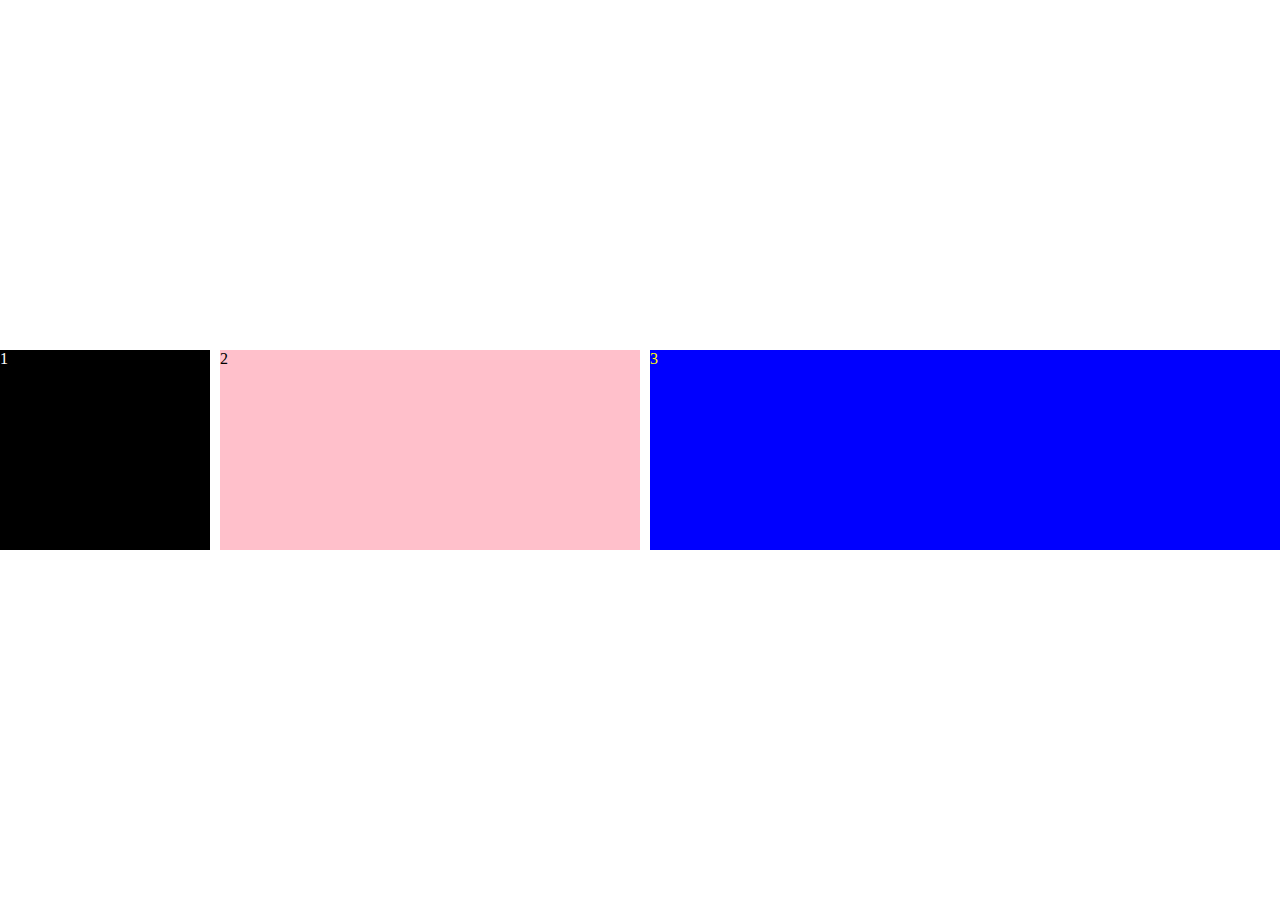
<file: index.html>
<!DOCTYPE html>
<html lang="en">
  <head>
    <meta charset="UTF-8" />
    <meta name="viewport" content="width=device-width, initial-scale=1.0" />
    <title>Document</title>
    <link rel="stylesheet" href="./style.css" />
  </head>
  <body>
    <div class="flex-container">
      <div class="item item-1">1</div>
      <div class="item item-2">2</div>
      <div class="item item-3">3</div>
    </div>
  </body>
</html>
</file>
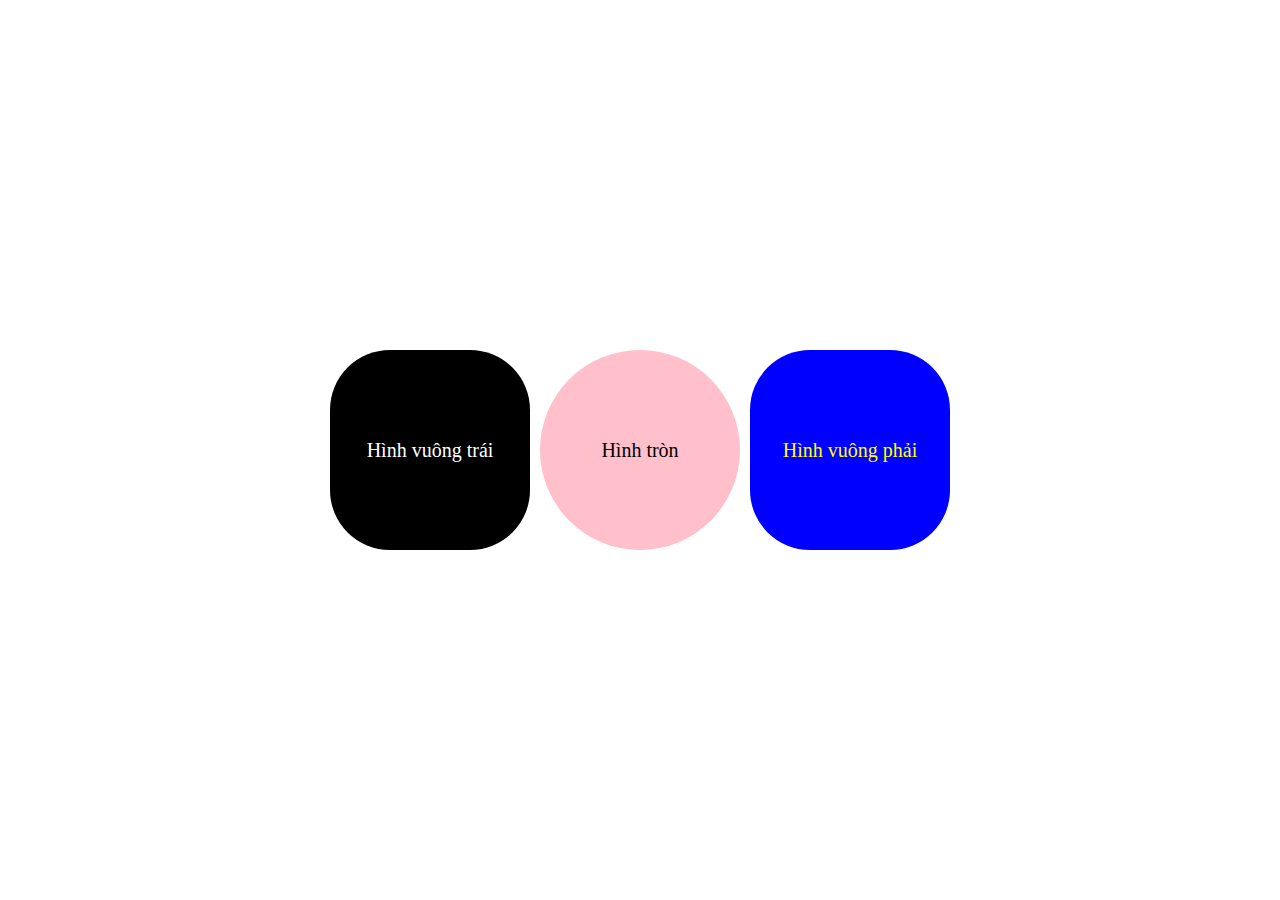
<file: bai1.html>
<!DOCTYPE html>
<html lang="en">
<head>
    <meta charset="UTF-8">
    <meta name="viewport" content="width=device-width, initial-scale=1.0">
    <title>Document</title>
    <link rel="stylesheet" href="./bai1.css">
</head>
<body>
    <div class="flex-container">
        <div class="item item-1">Hình vuông trái</div>
        <div class="item item-2">Hình tròn</div>
        <div class="item item-3">Hình vuông phải</div>
      </div>
</body>
</html>
</file>
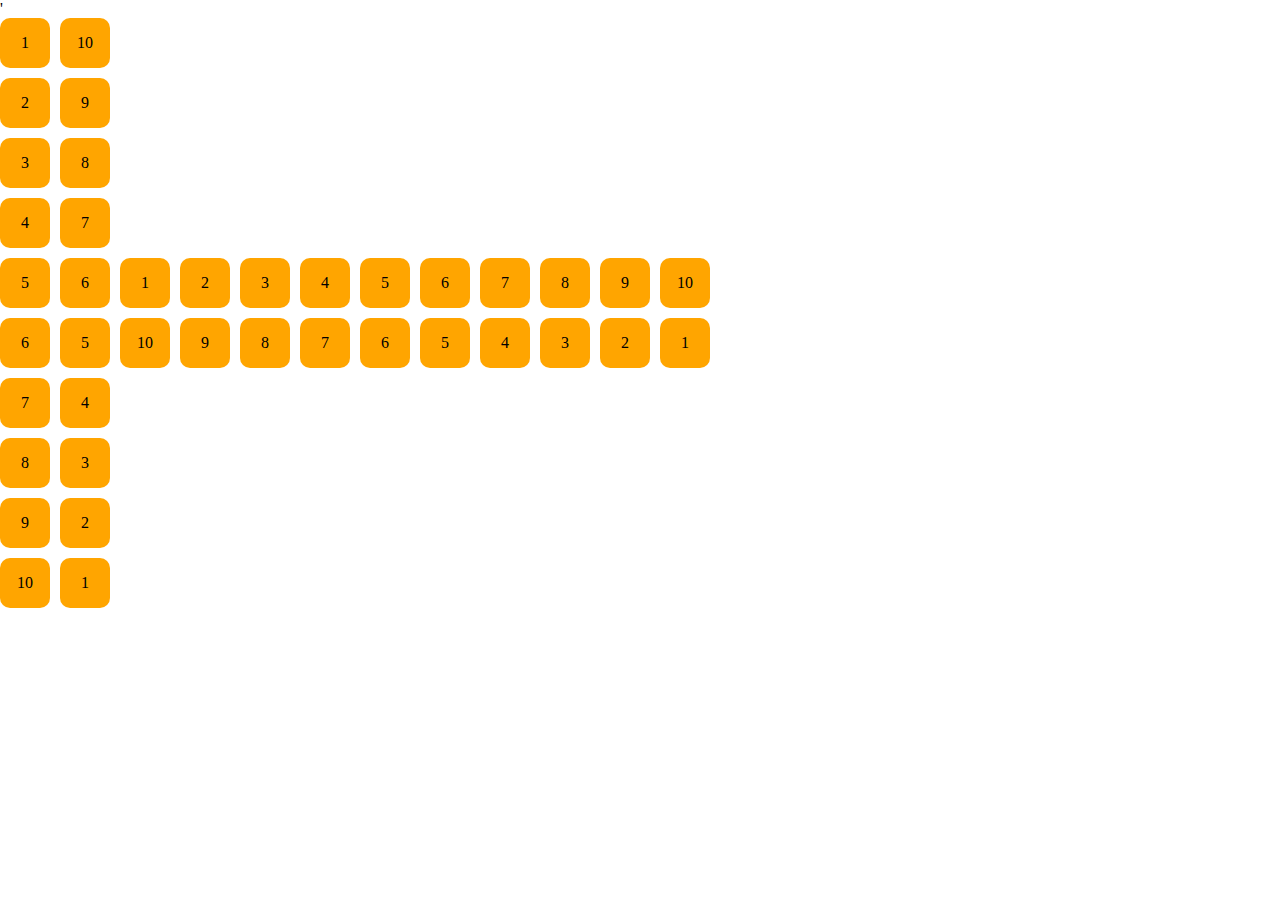
<file: bai3.html>
'<!DOCTYPE html>
<html lang="en">
  <head>
    <meta charset="UTF-8" />
    <meta name="viewport" content="width=device-width, initial-scale=1.0" />
    <title>Document</title>
    <link rel="stylesheet" href="./bai3.css" />
  </head>
  <body>
    <div class="flex-container">
        <div class="column">
            <div class="column1">
              <div class="item">1</div>
              <div class="item">2</div>
              <div class="item">3</div>
              <div class="item">4</div>
              <div class="item">5</div>
              <div class="item">6</div>
              <div class="item">7</div>
              <div class="item">8</div>
              <div class="item">9</div>
              <div class="item">10</div>
            </div>
            <div class="column2">
                <div class="item">1</div>
                <div class="item">2</div>
                <div class="item">3</div>
                <div class="item">4</div>
                <div class="item">5</div>
                <div class="item">6</div>
                <div class="item">7</div>
                <div class="item">8</div>
                <div class="item">9</div>
                <div class="item">10</div>
            </div>
          </div>
          <div class="row">
            <div class="column3">
                  <div class="item">1</div>
                    <div class="item">2</div>
                    <div class="item">3</div>
                    <div class="item">4</div>
                    <div class="item">5</div>
                    <div class="item">6</div>
                    <div class="item">7</div>
                    <div class="item">8</div>
                    <div class="item">9</div>
                    <div class="item">10</div>
                </div>
                <div class="column4">
                  <div class="item">1</div>
                    <div class="item">2</div>
                    <div class="item">3</div>
                    <div class="item">4</div>
                    <div class="item">5</div>
                    <div class="item">6</div>
                    <div class="item">7</div>
                    <div class="item">8</div>
                    <div class="item">9</div>
                    <div class="item">10</div>
                </div>
              </div>
          </div>    
                
  </body>
</html>
</file>
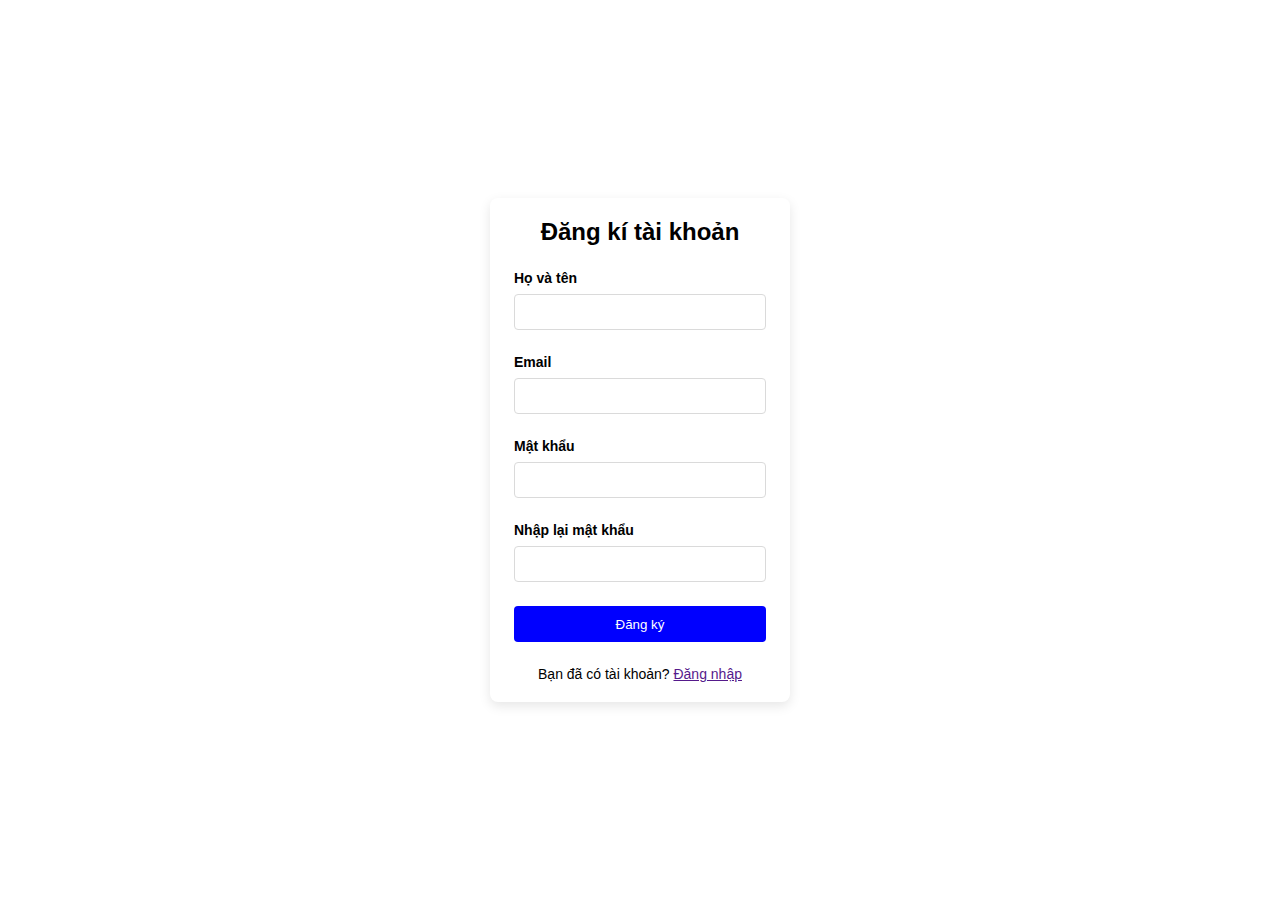
<file: bt.html>
<!DOCTYPE html>
<html lang="en">
<head>
    <meta charset="UTF-8">
    <meta name="viewport" content="width=device-width, initial-scale=1.0">
    <title>Document</title>
    <link rel="stylesheet" href="./bt.css">
</head>
<body>
    <div class="container">
        <form class="form">
            <!-- Tiêu đề của form -->
            <h3 class="form-heading">Đăng kí tài khoản</h3>
            <!-- Thân form - nơi lấy dữ liệu từ client -->
            <div class="form-group">
                <label class="form-label" for="">Họ và tên</label>
                <input class="form-input" type="text">
            </div>
            <div class="form-group">
                <label class="form-label" for="">Email</label>
                <input class="form-input" type="email">
            </div>
            <div class="form-group">
                <label class="form-label" for="">Mật khẩu</label>
                <input class="form-input" type="pasword">
            </div>
            <div class="form-group">
                <label class="form-label" for="">Nhập lại mật khẩu</label>
                <input class="form-input" type="pasword">
            </div>
            <div>
                <button class="button button-blue">Đăng ký</button>
            </div>
            <p class="redirect">Bạn đã có tài khoản? <a href="">Đăng nhập</a></p>

        </form>
    </div>
</body>
</html>
</file>
<file: style.css>
*{
    padding: 0;
    margin: 0;
    box-sizing: border-box;
}


.flex-container {
    display: flex;
    /*flex-direction: column;  /*row-reverse là đảo chiều ,column theo chiều dọc */
    justify-content: center;
    align-items: center;
    gap: 10px;
    flex-wrap: wrap;
    height: 100vh;/*view height*//*vw: width*/
}

.item {
    width: 200px;
    height: 200px;
}
.item:first-child {
    background-color: black;
    color: white;
    flex: 1;
}
.item:nth-child(2) {
    background-color: pink;
    flex: 2;
}
.item:last-child {
    background-color: blue;
    color: yellow;
    flex: 3;
}
</file>
<file: bai1.css>
*{
    padding: 0;
    margin: 0;
    box-sizing: 0;
}

.flex-container {
    display: flex;
    justify-content: center;
    align-items: center;
    gap: 10px;
    flex-wrap: wrap;
    height: 100vh;/*view height*//*vw: width*/
}

.item {
    width: 200px;
    height: 200px;
    text-align: center;
    font-size: 20px;
    line-height: 200px;
}
.item:first-child {
    background-color: black;
    color: white;
    border-radius: 30%;

}
.item:nth-child(2) {
    background-color: pink;
    border-radius: 60%;

}
.item:last-child {
    background-color: blue;
    color: yellow;
    border-radius: 30%;
}
</file>
<file: bai3.css>
*{
    margin: 0;
    padding: 0;
    box-sizing: border-box;
}


.column{
    display: flex;
    flex-direction: row;
    gap:10px;

}


.item {
    width: 50px;
    height: 50px;
    border-radius: 10px;
    background-color: orange;
    text-align: center;
    line-height: 50px;
}

.column1 {
    flex-direction: column;
    gap: 10px;
    display: flex;
}
.column2{
    display:flex;
    flex-direction: column;
    gap:10px;
    flex-direction: column-reverse;
    justify-content: flex-end;
}
.column3 {
    flex-direction: row;
    gap: 10px;
    display: flex;
    position: relative;
}
.column4 {
    flex-direction: row-reverse;
    gap: 10px;
    display: flex;
    justify-content: flex-end;
}

.row{
    display: flex;
    flex-direction: column;
    gap: 10px;
    position: relative;
    left: 120px;
    bottom: 350px;
}
</file>
<file: bt.css>
*{
    margin: 0;
    padding: 0;
    box-sizing: border-box;
}
body{
    font-size: 14px;
    font-family: 'Noto Sans', sans-serif;
}
.container{
    background-image: url(https://i.pinimg.com/originals/e5/ec/e0/e5ece0bc798fdc41de5892e1052f1d1f.jpg);
    height: 100vh;
    background-repeat: no-repeat;
    background-size: 100% 100%;
    display: flex;
    justify-content: center;
    align-items: center;

}
.form {
    background-color: white;
    padding: 20px 24px;
    border-radius: 8px;
    width: 300px;
    box-shadow: rgba(0, 0, 0, 0.1) 0px 4px 12px;
}
.form-heading {
    font-size: 24px;
    text-align: center;
    margin-bottom: 24px;
}
.form-group {
    display: flex;
    flex-direction: column;
    gap: 8px;
    margin-bottom: 24px;
}
.form-label {
    font-weight: 700;
}
.form-input {
    height: 36px;
    padding: 0 16px;
    outline: none;
    border: 1px solid #dadada;
    border-radius: 4px;
}
.form-input:hover{
    box-shadow: rgba(99, 99, 99, 0.2) 0px 2px 8px 0px;
}
.form-input:focus{
    border-color: blue;
}
.button {
    height: 36px;
    padding: 0 16px;
    outline: none;
    border: 1px solid transparent;
    border-radius: 4px;
    width: 100%;
    cursor: pointer;
}
.button-blue{
    background-color: blue;
    color: white;
}
.redirect {
    text-align: center;
    margin-top: 24px;
}
</file>
